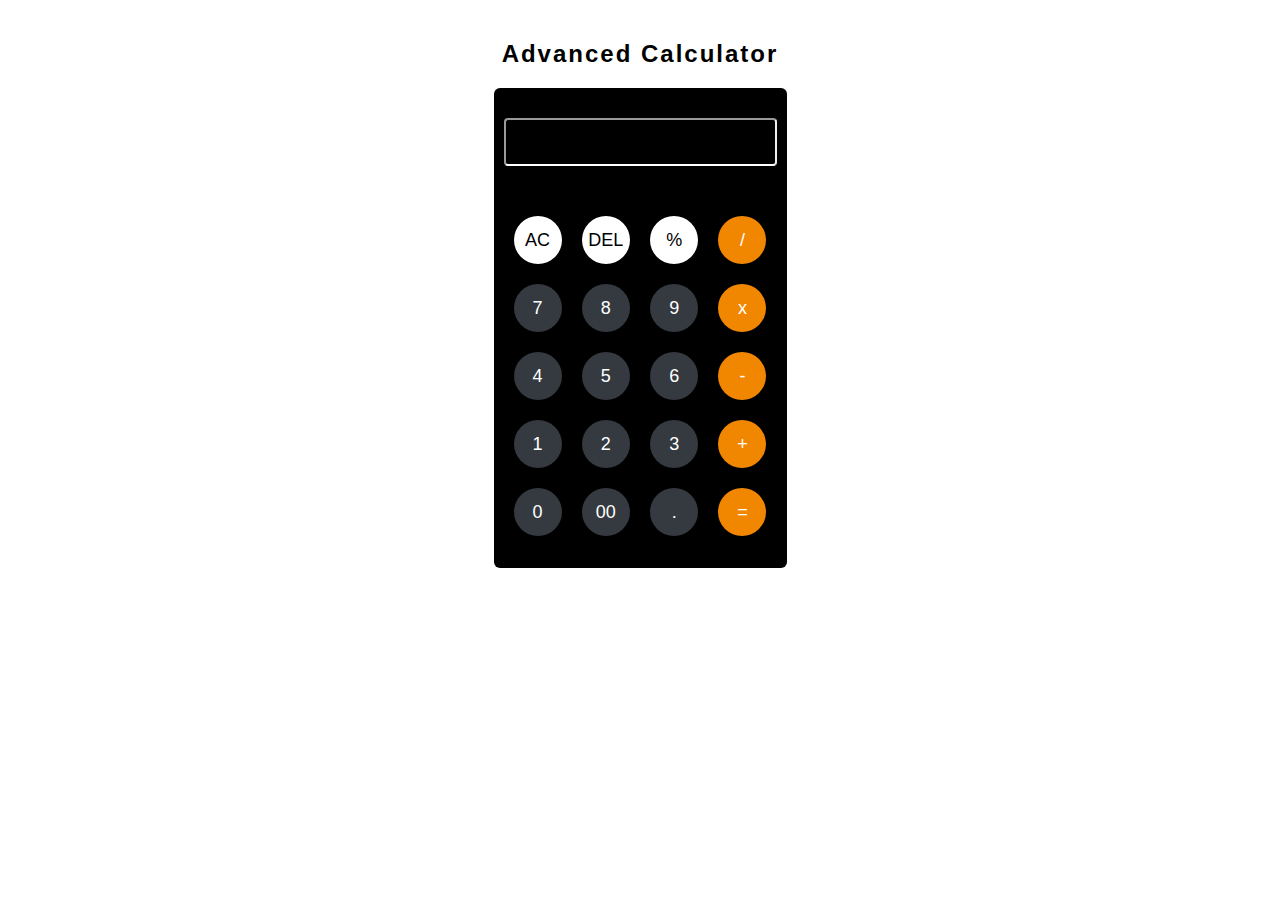
<file: Calculator/index.html>
<!DOCTYPE html>
<html>

<head>
  <meta charset="utf-8">
  <meta http-equiv="X-UA-Compatible" content="IE=edge">
  <title></title>
  <meta name="description" content="">
  <meta name="viewport" content="width=device-width, initial-scale=1">
  <link rel="stylesheet" href="styles.css">
</head>

<body>
  <h2>Advanced Calculator</h2>
  <div class="main">
    <div class="result_div">
      <input type="text" id="result">
    </div>
    <div class="numbers_div">
      <button onclick="clear_numbers()">AC</button>
      <button onclick="backspace()">DEL</button>
      <button onclick="numbers('%')">%</button>
      <button onclick="numbers('/')" class='orange'>/</button>
    </div>
    <div class="numbers_div">
      <button onclick="numbers('7')" class="white">7</button>
      <button onclick="numbers('8')" class="white">8</button>
      <button onclick="numbers('9')" class="white">9</button>
      <button onclick="numbers('*')" class="orange">x</button>
    </div>
    <div class="numbers_div">
      <button onclick="numbers('4')" class="white">4</button>
      <button onclick="numbers('5')" class="white">5</button>
      <button onclick="numbers('6')" class="white">6</button>
      <button onclick="numbers('-')" class='orange'>-</button>
    </div>
    <div class="numbers_div">
      <button onclick="numbers('1')" class="white">1</button>
      <button onclick="numbers('2')" class="white">2</button>
      <button onclick="numbers('3')" class="white">3</button>
      <button onclick="numbers('+')" class='orange'>+</button>
    </div>
    <div class="numbers_div">
      <button onclick="numbers('0')" class="white">0</button>
      <button onclick="numbers('00')" class="white">00</button>
      <button onclick="numbers('.')" class="white">.</button>
      <button onclick="equal()" class="orange">=</button>
    </div>
  </div>

  <script src="index.js"></script>
</body>

</html>
</file>
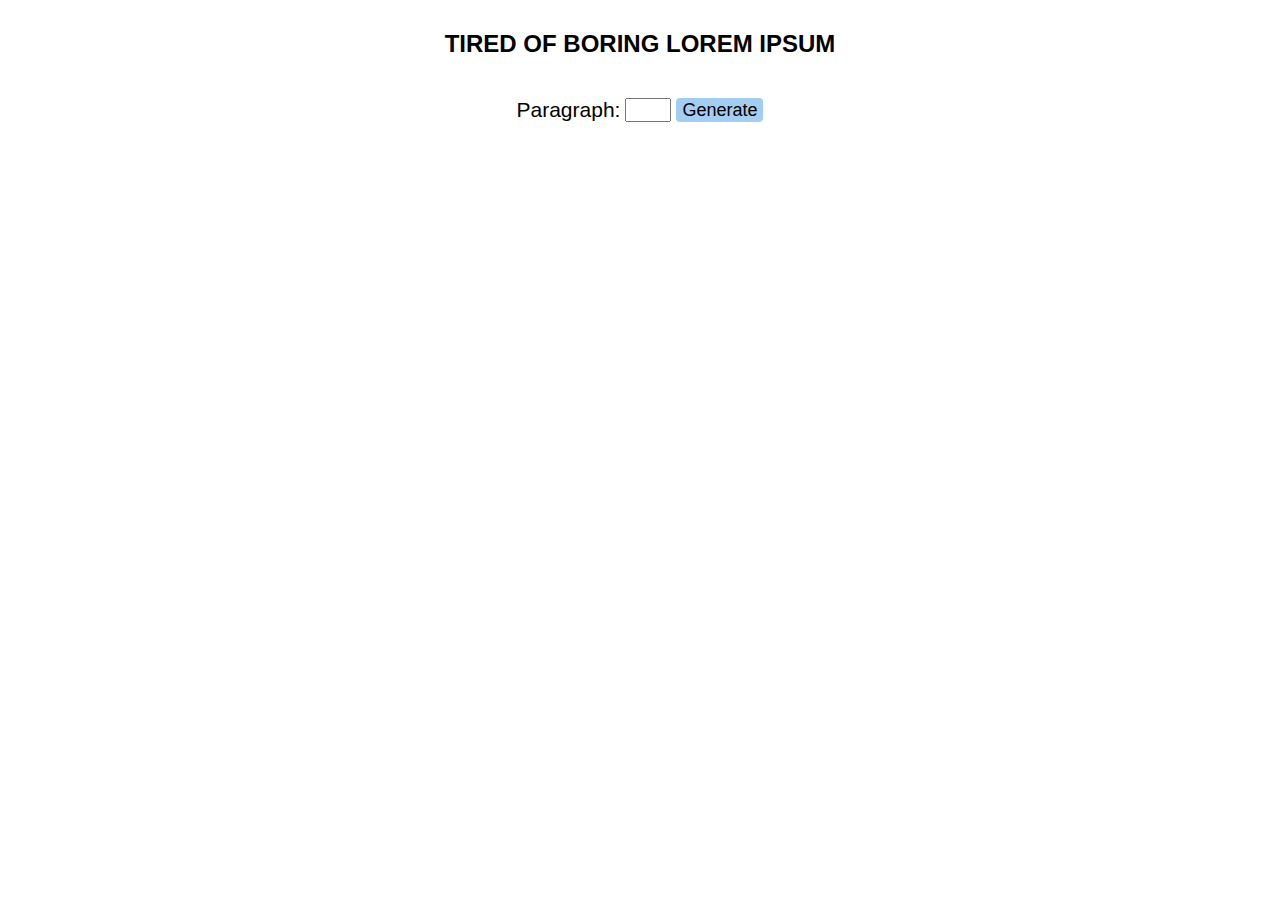
<file: Create_own_lorem_ipsum/index.html>
<!DOCTYPE html>
<html lang="">
<head>
  <meta charset="UTF-8" />
  <title>Hello, world!</title>
  <meta name="viewport" content="width=device-width,initial-scale=1" />
  <meta name="description" content="" />
  <link rel="stylesheet" href="styles.css">
</head>
<body>
  <div class="main">
    <h1>TIRED OF BORING LOREM IPSUM</h1>
    <div class="box_div">
      <p>Paragraph:</p>
      <input type="text" maxlength="2" id="paraCount">
      <button onclick="generateBtn()">Generate</button>
    </div>
    <div id="result">
    
    </div>
  </div>
  
  <script src="index.js"></script>
</body>
</html>
</file>
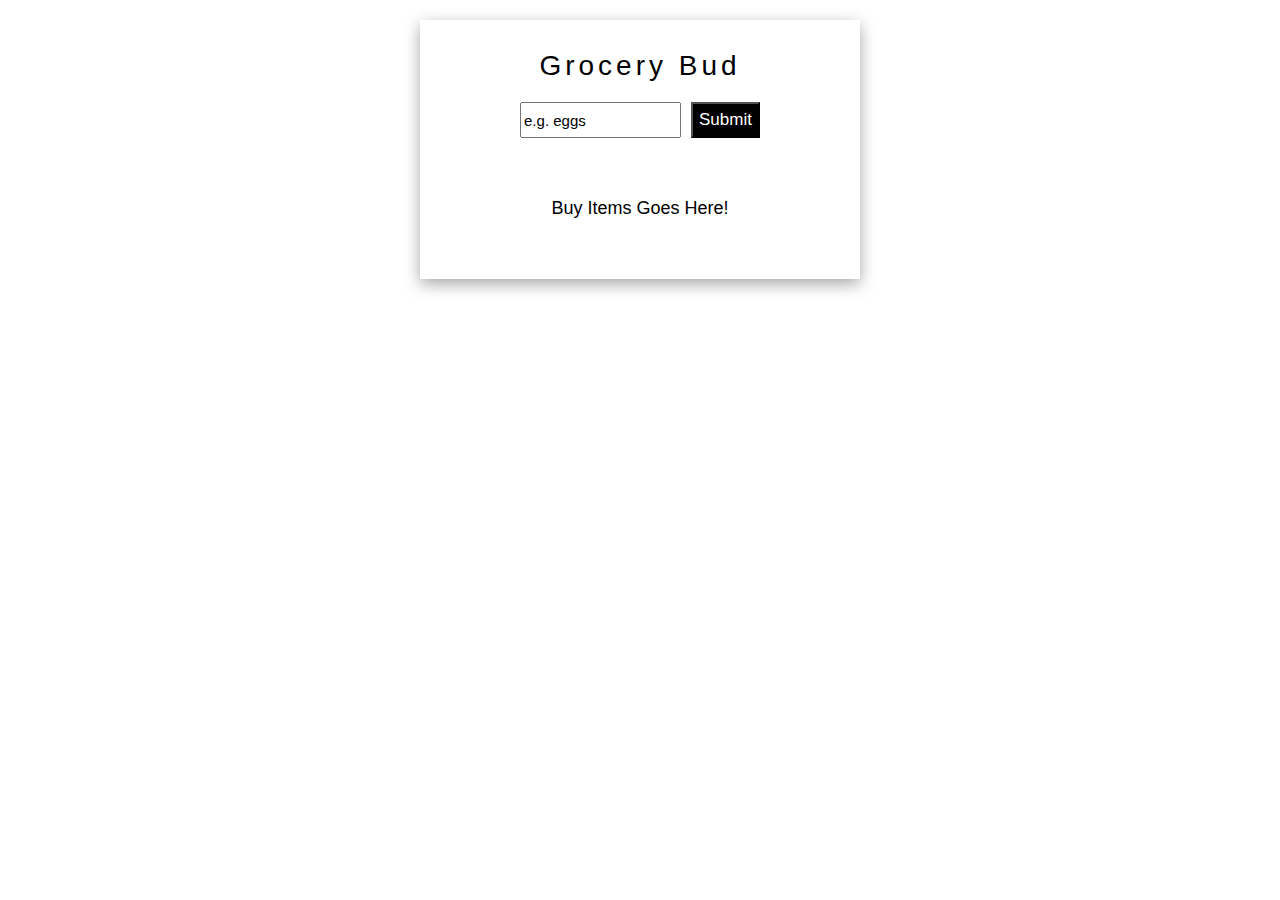
<file: Grocery_list/index.html>
<!DOCTYPE html>
<html lang="en">
<head>
  <meta charset="UTF-8" />
  <title>Grocery List</title>
  <meta name="viewport" content="width=device-width,initial-scale=1" />
  <link rel="stylesheet" href="styles.css">
  <link rel="stylesheet" href="https://fonts.googleapis.com/css2?family=Material+Symbols+Outlined:opsz,wght,FILL,GRAD@24,400,0,0" />
</head>
<body>
  <div class="container">
    <div class="main">
      <h1 id="heading_title">Grocery Bud</h1>
      <div class="products">
        <input type="text" id="grocery" placeholder="e.g. eggs" maxlength="15">
        <button onclick="clickBtn()">Submit</button>
      </div>
      <div class="carts">
        <h4 id="error">Buy Items Goes Here!</h4>
        <div id="show_item">
          
        </div>
      </div>
    </div>
  </div>
  
  <script src="index.js"></script>
</body>
</html>
</file>
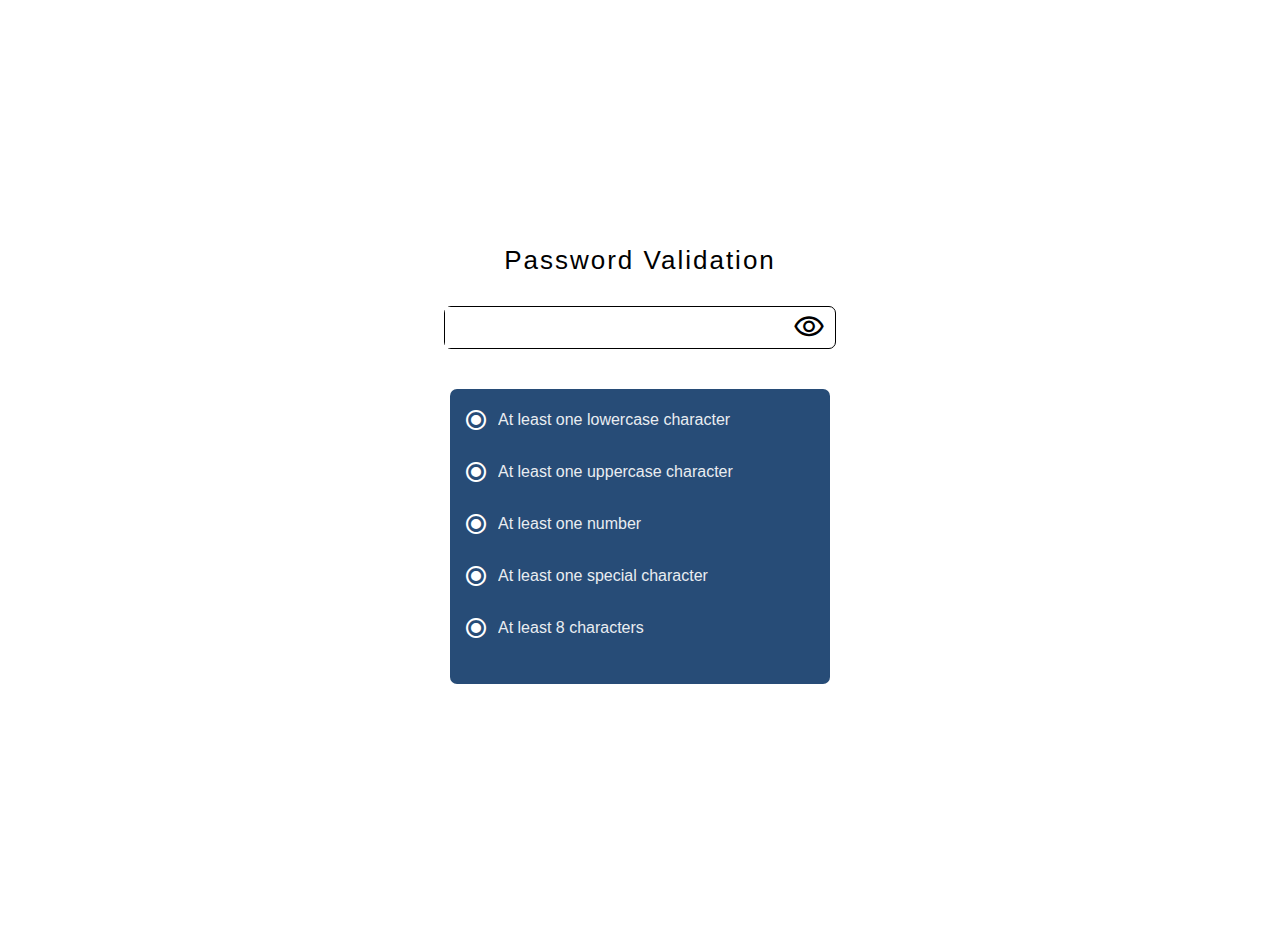
<file: Password_Validation/index.html>
<!DOCTYPE html>
<html lang="en">
<head>
  <meta charset="UTF-8" />
  <title>Password Validation</title>
  <meta name="viewport" content="width=device-width,initial-scale=1" />
  <link rel="stylesheet" href="styles.css">
  <link rel="stylesheet" href="https://fonts.googleapis.com/css2?family=Material+Symbols+Outlined:opsz,wght,FILL,GRAD@24,400,0,0" />
</head>
<body>
  <div class='outside_main'>
  <div class="main">
    <h2>Password Validation</h2>
    <div class="input_div">
      <input type="password" id="passwordInput" onkeyup="validatePassword()">
      <span class="material-symbols-outlined eye" id="open_eye" onclick="openEye()">
        visibility
      </span>
      <span class="material-symbols-outlined eye" id="close_eye" onclick="closeEye()">
        visibility_off
      </span>
    </div>
    <div class="checkout_div">
      <div class="check_div">
        <span class="material-symbols-outlined check_icon check" id="lowerCaseCheck">
          check
        </span>
        <span class="material-symbols-outlined check_icon" id="lowerCaseRadio">
          radio_button_checked
        </span>
        <p>At least one lowercase character</p>
      </div>

      <div class="check_div">
        <span class="material-symbols-outlined check_icon check" id="upperCaseCheck">
          check
        </span>
        <span class="material-symbols-outlined check_icon" id="upperCaseRadio">
          radio_button_checked
        </span>
        <p>At least one uppercase character</p>
      </div>

      <div class="check_div">
        <span class="material-symbols-outlined check_icon check" id="numberCaseCheck">
          check
        </span>
        <span class="material-symbols-outlined check_icon" id="numberCaseRadio">
          radio_button_checked
        </span>
        <p>At least one number</p>
      </div>

      <div class="check_div">
        <span class="material-symbols-outlined check_icon check" id="specialCaseCheck">
          check
        </span>
        <span class="material-symbols-outlined check_icon" id="specialCaseRadio">
          radio_button_checked
        </span>
        <p>At least one special character</p>
      </div>

      <div class="check_div">
        <span class="material-symbols-outlined check_icon check" id="lengthCaseCheck">
          check
        </span>
        <span class="material-symbols-outlined check_icon" id="lengthCaseRadio">
          radio_button_checked
        </span>
        <p>At least 8 characters</p>
      </div>
    </div>
  </div>
</div>

  <script src="index.js"></script>
</body>
</html>
</file>
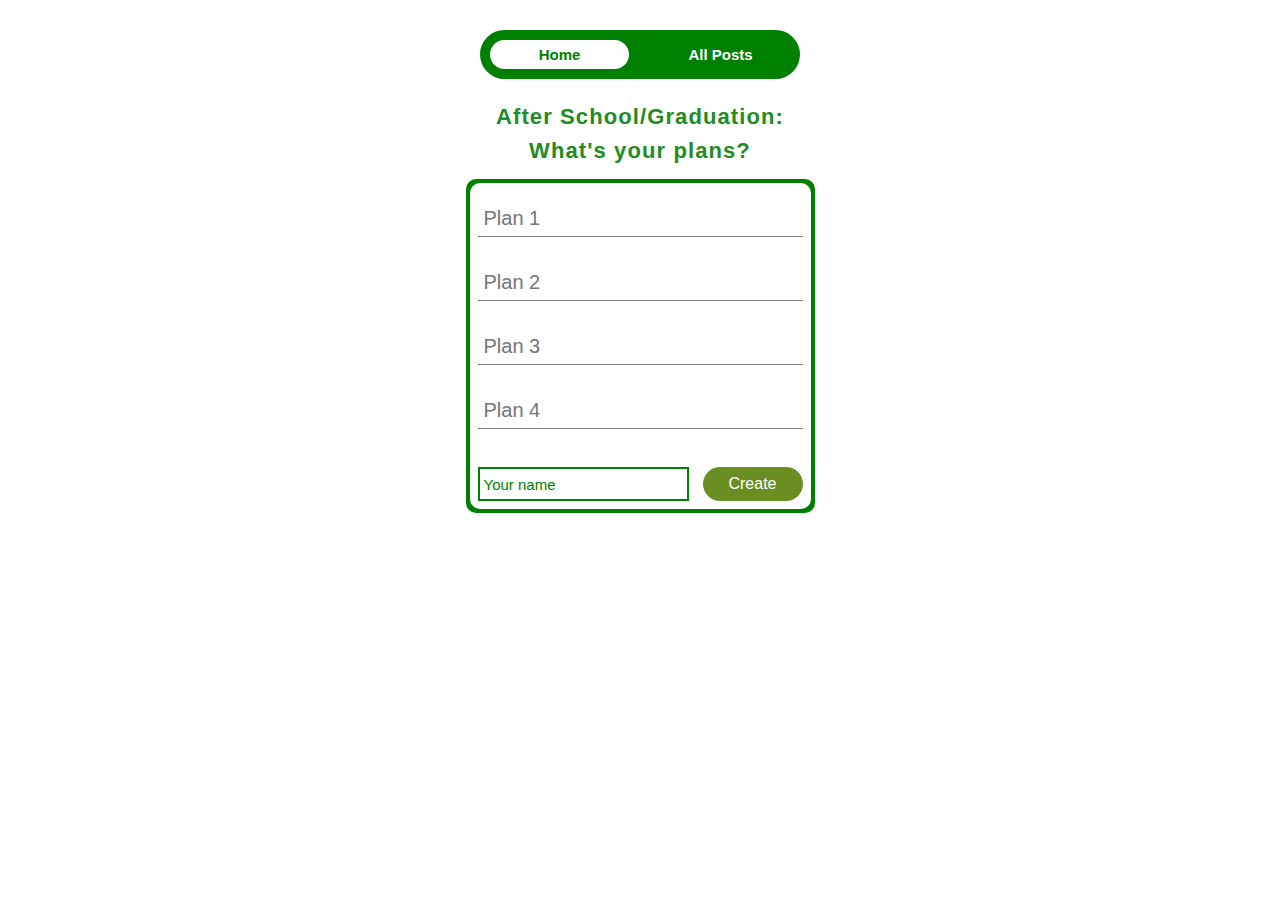
<file: Plan_hub/index.html>
<!DOCTYPE html>
<html lang="en">
<head>
  <meta charset="UTF-8" />
  <title>Plan Hub</title>
  <meta name="viewport" content="width=device-width,initial-scale=1"/>
  <link rel="stylesheet" href="styles.css">
</head>
<body>
  <div class="main">
  <div class="app">
    <div class="btn_div">
      <button class="active" id="homeBtn" onclick="home()">Home</button>
      <button id="allPostBtn" onclick="allPost()">All Posts</button>
    </div>
    <div id="plan_div">
      <div class="title">
        <h1>After School/Graduation:</h1>
        <h1>What's your plans?</h1>
      </div>
      <div class="all_plans_div">
        <div class="plan_div">
          <input type="text" placeholder="Plan 1" class="plan" id="plan_1">
          <input type="text" placeholder="Plan 2" class="plan" id="plan_2">
          <input type="text" placeholder="Plan 3" class="plan" id="plan_3">
          <input type="text" placeholder="Plan 4" class="plan" id="plan_4">
          <div class="user_info">
            <input type="text" placeholder="Your name" id="name">
            <button onclick="createPost()">Create</button>
          </div>
        </div>
      </div>
    </div>
    <div class="post_div" id="post_div">
      <div class="title">
        <h1>After School/Graduation</h1>
        <h1>My plans is:-</h1>
      </div>
    </div>
  </div>
</div>

  <script src="index.js"></script>
</body>
</html>
</file>
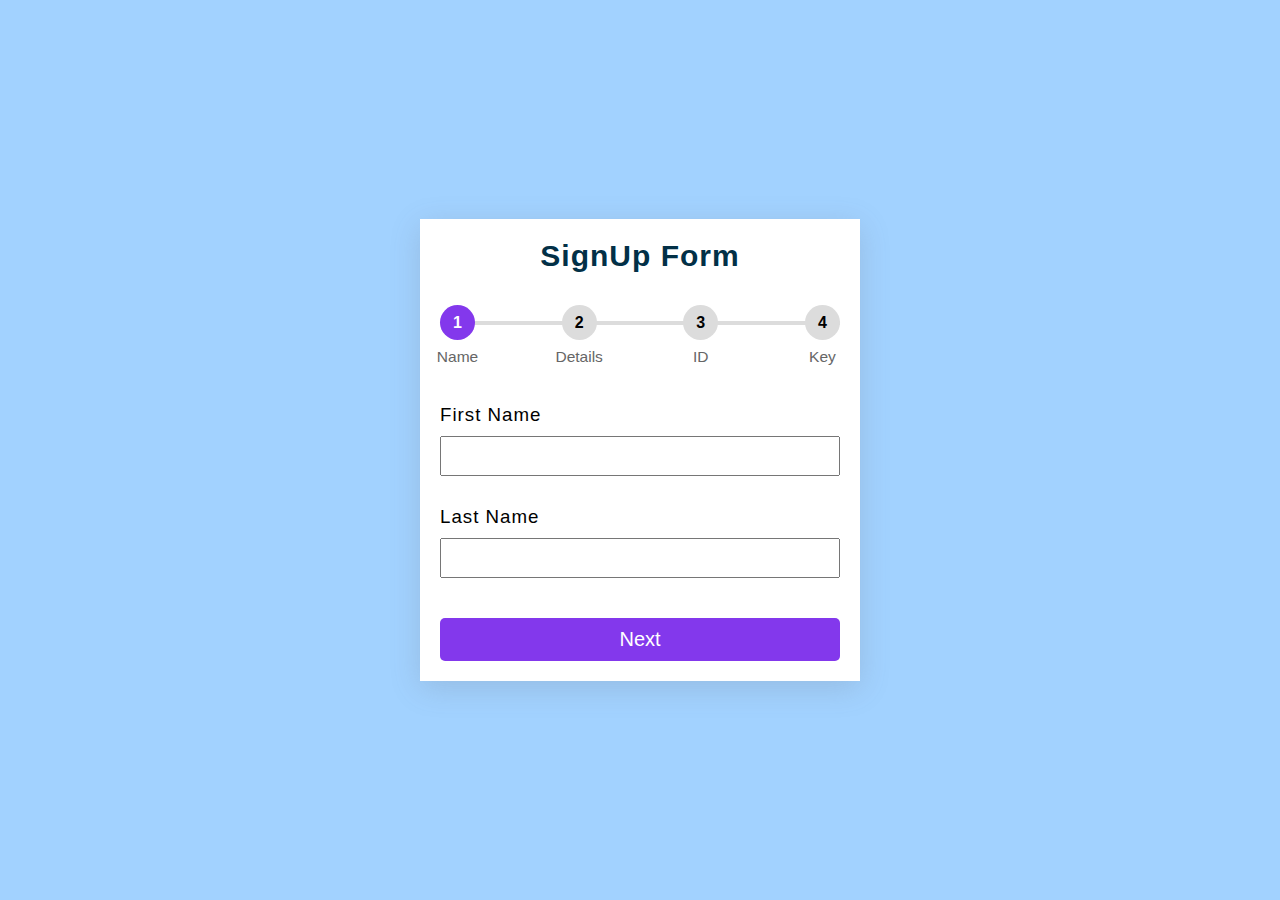
<file: Sign_up_form/index.html>
<!DOCTYPE html>
<html lang="">

<head>
  <meta charset="UTF-8" />
  <title>SignUp Form</title>
  <meta name="viewport" content="width=device-width,initial-scale=1" />
  <link rel="stylesheet" href="styles.css">
</head>

<body>

  <div class="form">
    <h1>SignUp Form</h1>
    <div class="progress_bar" id="progress_bar">
      <div class="progress_step active" data-title="Name"></div>
      <div class="progress_step" data-title="Details"></div>
      <div class="progress_step" data-title="ID"></div>
      <div class="progress_step" data-title="Key"></div>
    </div>
    <div class="input_div active_input_div" id="name_div">
      <h3>First Name</h3>
      <input type="text">
      <h3 class='second_input'>Last Name</h3>
      <input>
      <button onclick="nameNextBtn()">Next</button>
    </div>
    <div class="input_div" id="details_div">
      <h3>Phone</h3>
      <input type="number">
      <h3 class='second_input'>Email</h3>
      <input>
      <div class="buttons">
        <button onclick="detailPrevBtn()">Prev</button>
        <button onclick="detailNextBtn()">Next</button>
      </div>
    </div>
    <div class="input_div" id="id_div">
      <h3>Date of Birth</h3>
      <input type="text" placeholder="dd / mm / yyyy">
      <h3 class='second_input'>Pin Code</h3>
      <input>

      <div class="buttons">
        <button onclick="idPrevBtn()">Prev</button>
        <button onclick="idNextBtn()">Next</button>
      </div>
    </div>
    <div class="input_div" id="key_div">
      <h3>Password</h3>
      <input type="text">
      <h3 class='second_input'>Confirm Password</h3>
      <input>

      <div class="buttons">
        <button onclick="keyPrevBtn()">Prev</button>
        <button>Submit</button>
      </div>
    </div>
  </div>


  
  <script src="index.js"></script>
</body>

</html>
</file>
<file: Calculator/styles.css>
* {
  margin: 0;
  box-sizing: border-box;
}

h2 {
  text-align: center;
  letter-spacing: 2px;
  font-family: sans-serif;
  margin-top: 40px;
}

.main {
  margin-top: 20px !important;
  height: 480px;
  width: 293px;
  margin: auto;
  padding: 10px;
  border-radius: 6px;
  background-color: black;
}

.result_div {
  width: 100%;
  margin-bottom: 40px;
}

.result_div input {
  padding: 8px;
  margin-top: 20px;
  background: none;
  outline: none;
  color: white;
  border-bottom-color: white;
  border-top-color: #eee;
  border-right-color: #eee;
  border-left-color: #eee;
  border-radius: 4px;
  text-align: end;
  width: 100%;
  font-family: sans-serif;
  font-size: 24px;
}

.white {
  background: #343a40;
  border: none;
  color: white;
}

.orange {
  background: #f18701;
  border: none;
  color: white;
}

.numbers_div {
  padding: 10px;
  width: 100%;
  display: flex;
  justify-content: space-between;
}

button {
  border: none;
  border-radius: 50%;
  width: 48px;
  height: 48px;
  display: flex;
  justify-content: center;
  align-items: center;
  color: black;
  background: white;
  font-family: sans-serif;
  font-size: 18px;
}

@media (width > 500px) {
  body {
    display: flex;
    align-items: center;
    flex-direction: column;
    justify-content: center;
    height: 100vh;
  }
}

@media(width<300px){
  .main{
    width: 98%;
    height: 430px;
  }
  button{
    font-size: 15px;
    width: 40px;
    height: 40px;
  }
}
</file>
<file: Create_own_lorem_ipsum/styles.css>
* {
  margin: 0;
}
.main{
  padding-left: 8px;
  padding-right: 8px;
  display: flex;
  flex-direction: column;
  justify-content: center;
  align-items: center;
  margin-top: 30px;
}
.main h1{
  text-align: center;
  font-size: 24px;
  font-family: sans-serif;
}
.box_div{
  margin-top: 40px;
  display: flex;
  justify-content: center;
  gap: 5px;
  flex-wrap: wrap;
}
.box_div p{
  font-family: sans-serif;
  font-size: 21px;
}
.box_div input{
  width: 38px;
  font-size: 16px;
  outline: none;
}
button{
  background: #A3CEF1;
  color: black;
  font-size: 18px;
  border: black;
  border-radius: 4px;
}
#result{
  margin-top: 26px;
  font-family: sans-serif;
}
</file>
<file: Grocery_list/styles.css>
*{
  margin: 0;
}
.container{
  margin-top: 20px;
  display: flex;
  justify-content: center;
}
.main{
  padding-top: 30px;
  padding-bottom: 30px;
  box-shadow: rgba(0, 0, 0, 0.35) 0px 5px 15px;
  display: flex;
  flex-direction: column;
  justify-content: center;
  align-items: center;
  height 100vh;
  width: 440px;
}
#heading_title{
  font-family: sans-serif;
  font-weight: 400;
  font-size: 28px;
  letter-spacing: 4px;
  text-align: center;
}
.products{
  margin-top: 20px;
  width: 100%;
  display: flex;
  justify-content: center;
  gap: 10px;
  margin-bottom: 60px;
}
.products input{
  outline: none;
  font-size: 15px;
  width: 153px;
}
.products button{
  font-size: 17px;
  color: white;
  padding: 6px;
  background: black;
}
.carts h4{
  font-family: sans-serif;
  font-weight: 400;
  text-align: center;
  font-size: 18px;
}
::placeholder{
  color: black;
}
#show_item{
  display: flex;
  flex-direction: column;
  margin-top: 30px;
  width: 100%;
}
.carts{
  width: 100%;
}
#items_div{
  margin-left: 20px;
  margin-right: 20px;
  display: flex;
  margin-top: -14px;
  align-items: center;
  justify-content: space-between;
}
.item{
  font-size: 20px;
  font-family: sans-serif;
}
.item_info{
  display: flex;
}
.edit{
  color: green;
}
.delete{
  color: red;
}
@media(width<450px){
  .main{
    width: 100%;
  }
}
</file>
<file: Password_Validation/styles.css>
* {
  margin: 0;
  padding: 0;
  box-sizing: border;
}

h2 {
  margin-bottom: 30px;
  font-family: sans-serif;
  letter-spacing: 2px;
  font-size: 26px;
  text-align: center;
  font-weight: 500;
}

.main {
  display: flex;
  flex-direction: column;
  justify-content: center;
  align-items: center;
  height: 100vh;
  padding: 14px;
}

.input_div {
  padding-right: 10px;
  display: flex;
  align-items: center;
  gap: 20px;
  width: 100%;
  border-radius: 7px;
  border: 1px solid black;
}

.eye {
  cursor: pointer;
  font-size: 32px !important;
}

#close_eye {
  display: none;
}

.input_div input {
  width: 100%;
  border: none;
  font-size: 18px;
  font-family: sans-serif;
  outline: none;
  padding: 10px;
}

.checkout_div {
  padding-top: 5px;
  padding-bottom: 30px;
  margin-top: 40px;
  border-radius: 7px;
  width: 100%;
  background: #274c77;
}

.check_div {
  padding: 14px;
  display: flex;
  align-items: center;
  gap: 10px;
}

.check_icon {
  color: white;
}

.check_div p {
  font-family: sans-serif;
  color: white;
  opacity: 0.9;
  font-size: 16px;
}

.check_div .check {
  display: none;
  color: #80ed99;
}

@media (width>480px) {
  .main {
    width: 380px;
  }
  .outside_main {
    display: flex;
    justify-content: center;
  }
}
</file>
<file: Plan_hub/styles.css>
* {
  box-sizing: border-box;
  margin: 0;
  padding: 0;
}

.main {
  margin-top: 20px;
  display: flex;
  justify-content: center;
  align-items: center;
}

h4{
  font-family: sans-serif;
  font-size: 17px;
  margin-top: 10px;
  text-align: center;
}

.app {
  padding: 10px;
  width: 340px;
  display: flex;
  flex-direction: column;
  align-items: center;
}

.btn_div {
  border-radius: 30px;
  background-color: green;
  padding: 10px;
  width: 100%;
  display: flex;
  justify-content: center;
  gap: 22px;
}

.btn_div button {
  border-radius: 30px;
  padding: 6px;
  color: white;
  background: none;
  border: none;
  cursor: pointer;
  font-weight: 600;
  width: 140px;
  font-family: sans-serif;
  font-size: 15px;
}

.btn_div .active {
  color: green;
  background: white;
}

.title {
  margin-top: 25px;
}

.title h1 {
  margin-bottom: 8px;
  text-align: center;
  font-family: sans-serif;
  letter-spacing: 1.1px;
  color: #228b22;
  font-size: 22px;
}

.all_plans_div {
  width: 100%;
  margin-top: 15px;
  background: green;
  padding: 4px;
  border-radius: 10px;
}

.all_posts_div {
  width: 100%;
  margin-top: 15px;
  background: green;
  padding: 4px;
  border-radius: 10px;
}

.plan_div {
  border-radius: 10px;
  background: white;
  padding: 8px;
  gap: 18px;
  display: flex;
  flex-direction: column;
}

.post_div {
  border-radius: 10px;
  background: white;
  padding: 8px;
  gap: 18px;
  width: 100%;
  display: flex;
  flex-direction: column;
}

.plan {
  margin-top: 10px;
  border: none;
  outline: none;
  border-bottom: 1px solid grey;
  font-family: sans-serif;
  font-size: 20px;
  padding: 6px;
}

.post {
  margin-top: 10px;
  border: none;
  outline: none;
  border-bottom: 1px solid grey;
  font-family: sans-serif;
  font-size: 20px;
  padding: 6px;
}

.user_info {
  margin-top: 20px;
  display: flex;
  justify-content: space-between;
  gap: 14px;
}

.user_info input {
  outline: none;
  font-family: sans-serif;
  font-size: 15px;
  padding: 4px;
  border: 2px solid green;
}

.user_info input::placeholder {
  color: green;
}

.user_info button {
  background: #6b8e23;
  width: 100px;
  color: white;
  border: none;
  padding: 8px;
  border-radius: 30px;
  font-family: sans-serif;
  font-weight: 500;
  font-size: 16px;
}

#post_div {
  display: none;
}

.user_info h3 {
  font-family: sans-serif;
  font-size: 16px;
}

span {
  color: red;
}

@media (width<400px) {
  .main{
    margin: auto;
    margin-top: 20px;
    width: 90%;
  }
  .app {
    width: 100%;
    margin-bottom: 20px;
  }
  .user_info {
    flex-direction: column;
  }
  .user_info button {
    width: 100%;
    padding: 10px;
  }
  .user_info input {
    padding: 10px;
  }
}
</file>
<file: Sign_up_form/styles.css>
* {
  margin: 0;
  box-sizing: border-box;
}

body {
  background: #a2d2ff;
  display: flex;
  justify-content: center;
  align-items: center;
  height: 100vh;
}

.form {
  width: 97%;
  padding: 20px;
  display: flex;
  background: white;
  box-shadow: rgba(100, 100, 111, 0.2) 0px 7px 29px 0px;
  flex-direction: column;
  justify-content: center;
  align-items: center;
}

.form h1 {
  font-size: 30px;
  letter-spacing: 1px;
  font-family: sans-serif;
  text-align: center;
  color: #023047;
}

.progress_bar {
  position: relative;
  display: flex;
  justify-content: space-between;
  margin: 2rem 0 4rem 0;
  width: 100%;
}

.progress_bar {
  counter-reset: step;
}

.progress_bar::before {
  content: "";
  position: absolute;
  top: 50%;
  left: 0;
  transition: 0.4s ease-in-out;
  width: 100%;
  height: 4px;
  background: #dcdcdc;
  z-index: 1;
  transform: translateY(-50%);
}

.progress_bar.name::before {
  width: 31%;
  background: #8338ec;
  transition: 0.4s ease-in-out;
}

.progress_bar.detail::before {
  width: 62%;
  background: #8338ec;
  transition: 0.4s ease-in-out;
}

.progress_bar.id::before {
  width: 94%;
  background: #8338ec;
  transition: 0.4s ease-in-out;
}

.progress_bar.namePrev::before {
  background: #8338ec;
  transition: 0.4s ease-in-out;
}

.progress_bar.detailPrev::before {
  background: #8338ec;
  transition: 0.4s ease-in-out;
}

.progress_bar.keyPrev::before {
  background: #8338ec;
  transition: 0.4s ease-in-out;
}

.progress_step {
  width: 35px;
  height: 35px;
  background: #dcdcdc;
  border-radius: 50%;
  display: flex;
  justify-content: center;
  z-index: 2;
  align-items: center;
  position: relative;
}

.progress_step::before {
  font-family: sans-serif;
  counter-increment: step;
  content: counter(step);
  color: black;
  font-weight: bold;
}

.progress_step::after {
  content: attr(data-title);
  color: #666666;
  font-family: sans-serif;
  position: absolute;
  top: calc(100% + 0.5rem);
  font-size: 0.97rem;
}

.progress_step.active {
  background: #8338ec;
  color: white;
}

.progress_step.active::before {
  color: white;
}

.input_div {
  gap: 10px;
  display: flex;
  flex-direction: column;
  width: 100%;
}

.input_div input {
  outline: none;
  font-size: 18px;
  width: 100%;
  height: 40px;
}

.input_div button {
  margin-top: 30px;
  width: 100%;
  border: none;
  outline: none;
  background: #8338ec;
  color: white;
  font-family: sans-serif;
  font-size: 20px;
  outline: none;
  cursor: pointer;
  padding: 10px;
  transition-duration: 0.4s;
  border-radius: 5px;
}

.input_div button:hover {
  transform: scale(0.96);
}

.second_input {
  margin-top: 20px;
}

.input_div h3 {
  font-family: sans-serif;
  font-weight: 400;
  letter-spacing: 1px;
}

.buttons {
  display: flex;
  gap: 20px;
}

.input_div {
  display: none;
}

.active_input_div {
  display: flex;
}

#name_div {
  transition: 0.4s ease-in;
}

#details-div {
  transition: 0.4s ease-in;
}

#id_div {
  transition: 0.4s ease-in;
}

#key_div {
  transition: 0.4s ease-in;
}

@media (width>450px) {
  .form {
    width: 440px;
  }
}
</file>
